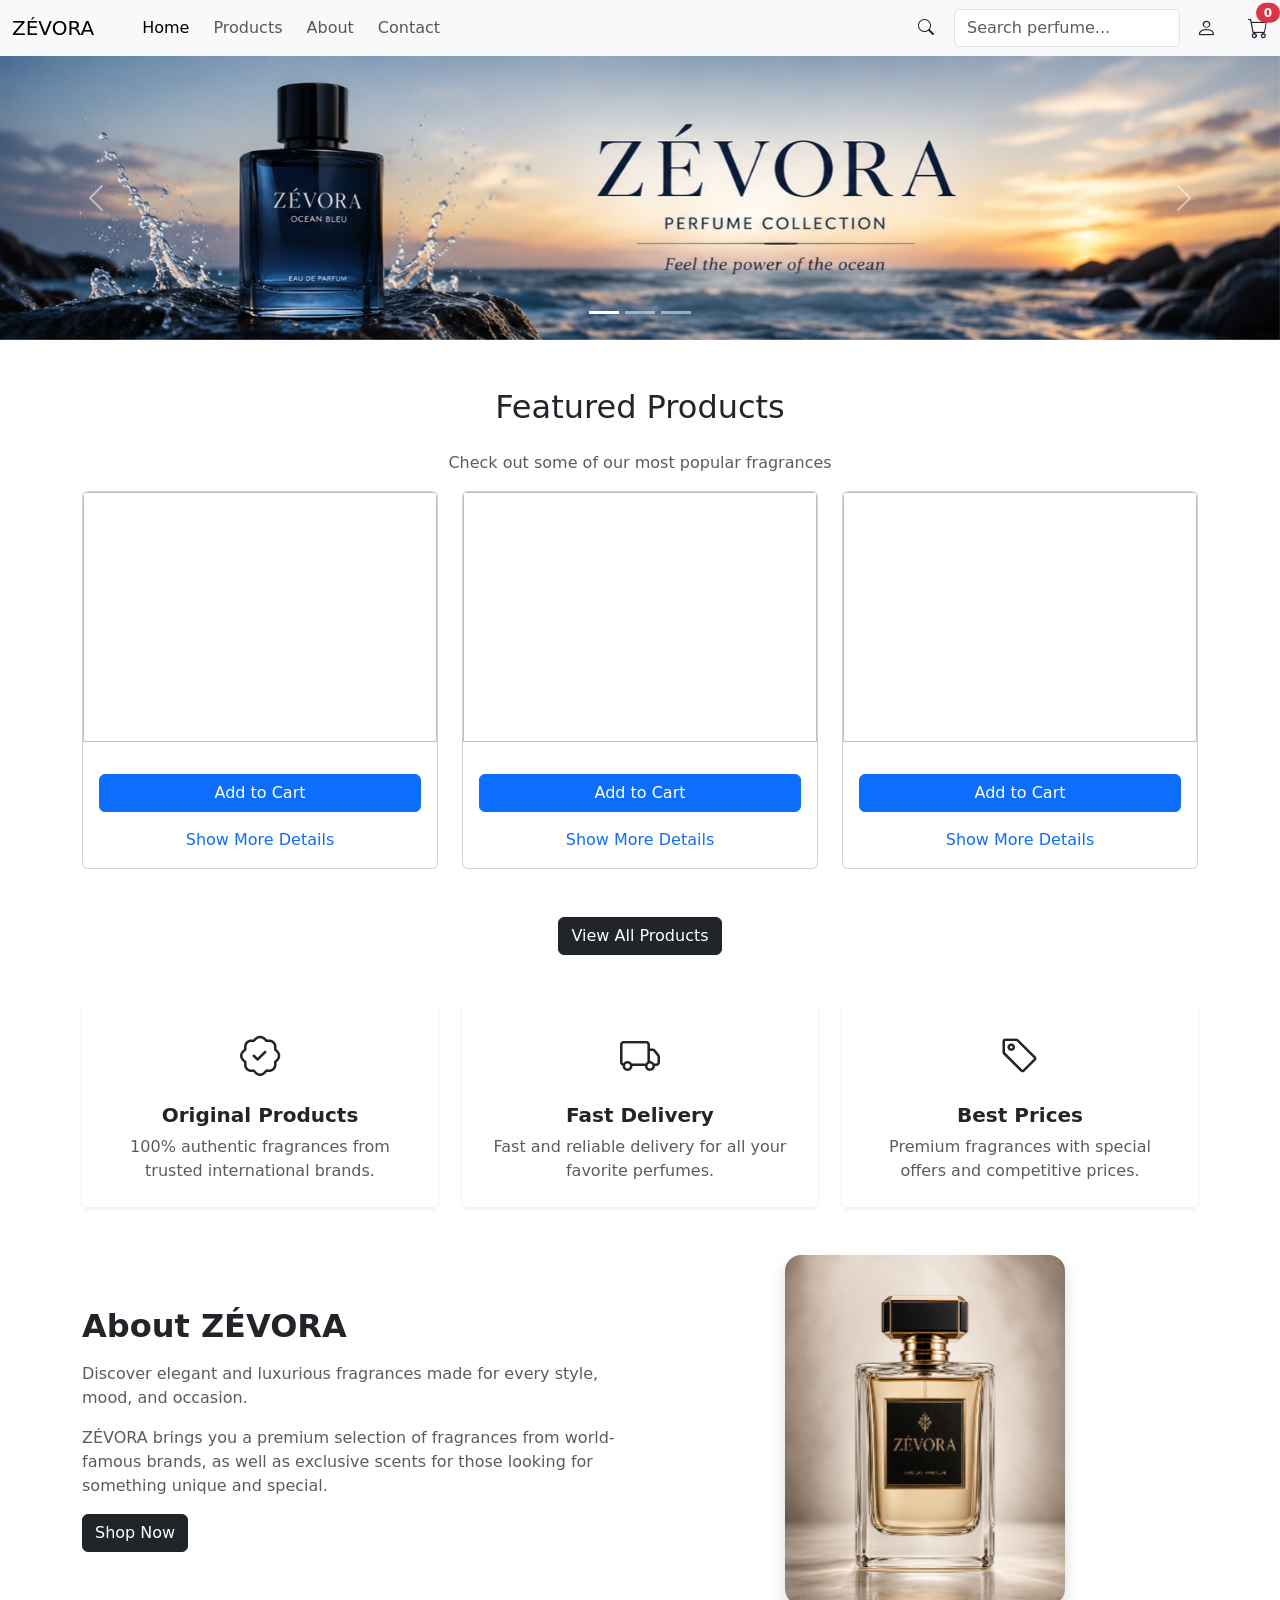
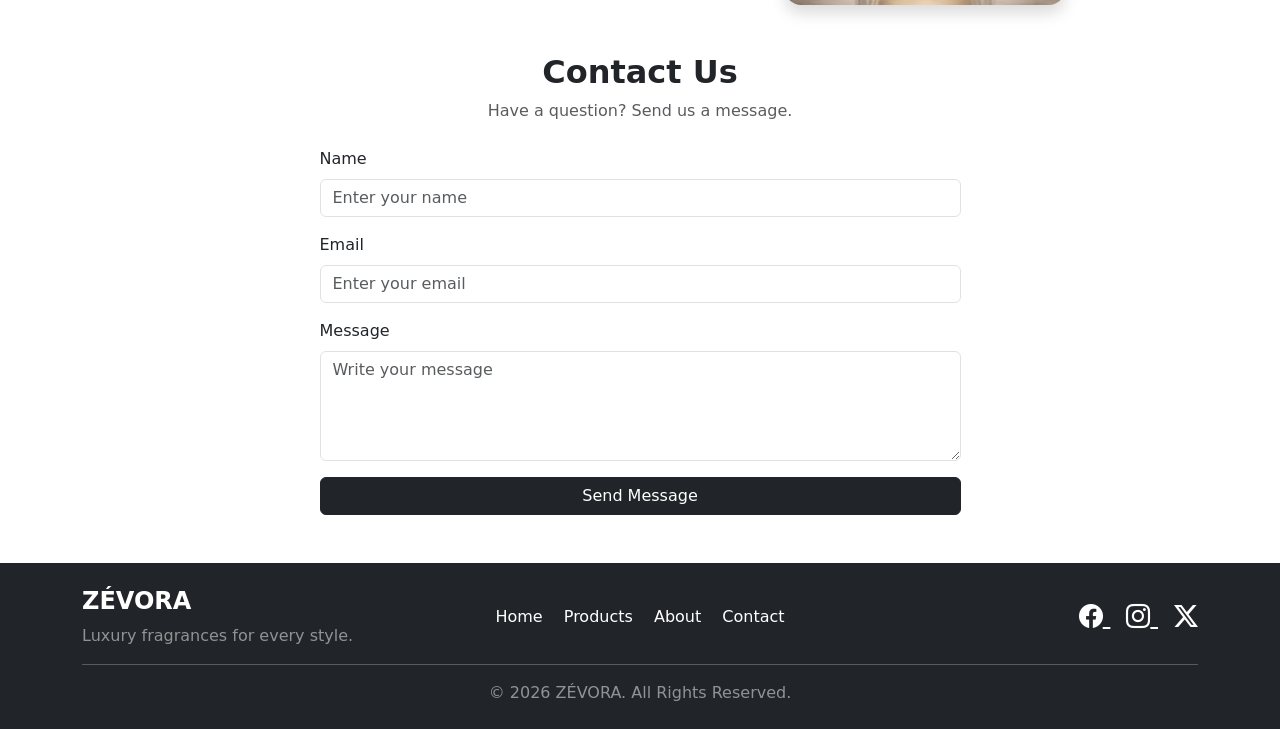
<file: index.html>
<!DOCTYPE html>
<html lang="en">
<head>
    <meta charset="UTF-8">
    <meta name="viewport" content="width=device-width, initial-scale=1.0">
    <title>ZÉVORA</title>
    <link rel="icon" type="image/png" href="./img/logo.png">
   <link rel="stylesheet" href="Css/style.css?v=2">
    <link rel="stylesheet" href="https://cdn.jsdelivr.net/npm/bootstrap-icons@1.13.1/font/bootstrap-icons.min.css">
    <link rel="stylesheet" href="https://cdn.jsdelivr.net/npm/bootstrap@5.3.8/dist/css/bootstrap.min.css">
</head>
<body>
    
    <nav class="navbar navbar-expand-lg bg-body-tertiary sticky-top">
        <div class="container-fluid">
            <a class="navbar-brand" href="index.html">ZÉVORA</a>
            <button class="navbar-toggler" type="button"
            data-bs-toggle="collapse"
            data-bs-target="#navbarNav"
            aria-controls="navbarNav"
            aria-expanded="false"
            aria-label="Toggle navigation">
            <span class="navbar-toggler-icon"></span>
            </button>

    <div class="collapse navbar-collapse" id="navbarNav">
      <ul class="navbar-nav  ms-4 gap-2">
        <li class="nav-item">
          <a class="nav-link active" aria-current="page" href="index.html">Home</a>
        </li>
        <li class="nav-item">
          <a class="nav-link" href="products.html">Products</a>
        </li>
        <li class="nav-item">
          <a class="nav-link" href="#about">About</a>
        </li>
        <li class="nav-item">
          <a class="nav-link" href="#contact">Contact</a>
        </li>
      </ul>
      <div class="d-flex align-items-center ms-lg-auto mt-3 mt-lg-0 nav-tools">
            <i class="bi bi-search me-3 p-1"></i>
            <input
            type="text"
            id="searchInput"
            class="form-control me-3 nav-search"
            placeholder="Search perfume..."
            >
        <a href="login.html" class="text-dark me-3">
            <i class="bi bi-person fs-5"></i>
        </a>
     </div>
        <div class="position-relative d-inline-block ms-3 mt-3 mt-lg-0">
    <a href="cart.html" class="text-dark">
        <i class="bi bi-cart fs-5"></i>
        </a>

    <span id="cartCount" class="position-absolute top-0 start-100 translate-middle badge rounded-pill bg-danger">
        0
    </span>
</div>

    </div>
  </div>
</nav>

    <div class="container-fluid px-0">
        <div id="carouselExampleRide"
         class="carousel slide " 
         data-bs-ride="carousel"
         data-bs-interval="3000">
        <div class="carousel-indicators">
            <button type="button"
                data-bs-target="#carouselExampleRide"
                data-bs-slide-to="0"
                class="active"
                aria-current="true">
            </button>

            <button type="button"
                    data-bs-target="#carouselExampleRide"
                    data-bs-slide-to="1">
            </button>

            <button type="button"
                    data-bs-target="#carouselExampleRide"
                    data-bs-slide-to="2">
            </button>

        </div>
            <div class="carousel-inner">
            <div class="carousel-item active">
            <img src="./img/zevora_ocean_banner.jpg" class="d-block w-100 banner-img"  alt="Dior Sauvage">
             <!-- <div class="carousel-caption d-none d-md-block">
                <h2>Discover Your Signature Scent</h2>
                <p>Find the perfect fragrance for every moment.</p>
             </div> -->
        </div>
        
        <div class="carousel-item">
            <img src="./img/zevora_fresh_banner.jpg" class="d-block w-100 banner-img"  alt="stronger with you">

            <!-- <div class="carousel-caption d-none d-md-block  ">
                <div class="d-inline-block bg-dark bg-opacity-50 rounded px-4 py-2">
                    <h3 class="mb-1">Stronger With You</h3>
                    <p class="mb-0">Warm. Elegant. Unforgettable.</p>
                </div>
            </div> -->
        </div>
        <div class="carousel-item">
            <img src="./img/zevora_winter_banner.jpg" class="d-block w-100 banner-img" alt="Tom Ford">
            <!-- <div class="carousel-caption d-none d-md-block">
                <h2>Tom Ford</h2>
                <p>Experience luxury in every spray.</p>
            </div> -->
        </div>
    </div>




  <button class="carousel-control-prev" type="button" data-bs-target="#carouselExampleRide" data-bs-slide="prev">
    <span class="carousel-control-prev-icon" aria-hidden="true"></span>
    <span class="visually-hidden">Previous</span>
  </button>
  <button class="carousel-control-next" type="button" data-bs-target="#carouselExampleRide" data-bs-slide="next">
    <span class="carousel-control-next-icon" aria-hidden="true"></span>
    <span class="visually-hidden">Next</span>
  </button>
    </div>
</div>

<div class="container my-5">

    <h2 class="text-center mb-4">Featured Products</h2>

    <p class="text-center text-muted">
        Check out some of our most popular fragrances
    </p>
 
        <div class="row g-3 g-md-4 row-cols-2 row-cols-lg-3" id="productsContainer">
                    <div class="col product-card  ">
                        <div class="card h-100">
                            <img class="card-img-top product-img">
                            <div class="card-body">
                                <h5 class="product-name"></h5>
                                <p class="product-brand"></p>
                                <p class="product-rating"></p>
                                <h5 class="product-price text-success"></h5>
                                <div class="d-grid gap-2 col-6 w-100">
                                    <button class="btn btn-primary add-cart" type="button">Add to Cart</button>
                                </div>
                                <a class="show-details d-block mt-3 text-center link-offset-2 link-offset-3-hover link-underline link-underline-opacity-0 link-underline-opacity-75-hover" href="#">

                                Show More Details
                            </a>
                            </div>                    
                        </div>        
                    </div>
                    <div class="col product-card ">
                        <div class="card h-100">
                            <img class="card-img-top product-img" >
                            <div class="card-body">
                                <h5 class="product-name"></h5>
                                <p class="product-brand"></p>
                                <p class="product-rating"></p>
                                <h5 class="product-price text-success "></h5>
                                <div class="d-grid gap-2 col-6 w-100">
                                    <button class="btn btn-primary add-cart" type="button">Add to Cart</button>
                                </div>
                                <a class="show-details d-block mt-3 text-center link-offset-2 link-offset-3-hover link-underline link-underline-opacity-0 link-underline-opacity-75-hover" href="#">

                                Show More Details
                            </a>
                            </div>                    
                        </div>        
                    </div>
                    
                        <div class="col product-card ">
                        <div class="card h-100">
                            <img class="card-img-top product-img">
                            <div class="card-body">
                                <h5 class="product-name"></h5>
                                <p class="product-brand"></p>
                                <p class="product-rating"></p>
                                <h5 class="product-price text-success"></h5>
                                <div class="d-grid gap-2 col-6 w-100">
                                    <button class="btn btn-primary add-cart" type="button">Add to Cart</button>
                                </div>
                                <a class="show-details d-block mt-3 text-center link-offset-2 link-offset-3-hover link-underline link-underline-opacity-0 link-underline-opacity-75-hover" href="#">

                                Show More Details
                            </a>
                            </div>
                        </div>
                    </div>               
                </div>
            </div>
        </div>
    </div>
</div>
<div class="text-center mt-4">
                    <a href="products.html" class="btn btn-dark">
                        View All Products
                    </a>
</div>


<section class="container my-5">
    <div class="row g-4 text-center">
        <div class="col-md-4">
            <div class="card h-100 shadow-sm border-0 p-4">

                <i class="bi bi-patch-check fs-1 mb-3"></i>
                <h5 class="fw-bold">
                    Original Products
                </h5>
                <p class="text-muted mb-0">
                    100% authentic fragrances from trusted international brands.
                </p>
            </div>
        </div>

        <div class="col-md-4">
            <div class="card h-100 shadow-sm border-0 p-4">
                <i class="bi bi-truck fs-1 mb-3"></i>
                <h5 class="fw-bold">
                    Fast Delivery
                </h5>
                <p class="text-muted mb-0">
                    Fast and reliable delivery for all your favorite perfumes.
                </p>
            </div>
        </div>

        <div class="col-md-4">
            <div class="card h-100 shadow-sm border-0 p-4">
                <i class="bi bi-tag fs-1 mb-3"></i>
                <h5 class="fw-bold">
                    Best Prices
                </h5>
                <p class="text-muted mb-0">
                    Premium fragrances with special offers and competitive prices.
                </p>
            </div>
        </div>
    </div>
</section>

<section id="about" class="container my-5">
    <div class="row align-items-center g-4">
        <div class="col-md-6 text-center text-md-start">
            <h2 class="fw-bold mb-3">About ZÉVORA</h2>

            <p class="text-muted">
                Discover elegant and luxurious fragrances made for every
                style, mood, and occasion.
            </p>

            <p class="text-muted">
               ZÉVORA brings you a premium selection of fragrances from
               world-famous brands, as well as exclusive scents for those
                looking for something unique and special.
            </p>

            <a href="#productsContainer" class="btn btn-dark">
                Shop Now
            </a>
        </div>

        <div class="col-md-6 text-center">

            <img src="./img/Zevora.png"
                class="img-fluid rounded-4 shadow Zevora"
                style="max-height: 350px; object-fit: contain;"
                alt="Perfume">

        </div>

    </div>

</section>


<section id="contact" class="container my-5">
    <div class="text-center mb-4">
        <h2 class="fw-bold">Contact Us</h2>
        <p class="text-muted">
            Have a question? Send us a message.
        </p>
    </div>

    <div class="row justify-content-center">

        <div class="col-md-7">

            <form  id="contactForm">

                <div class="mb-3">
                    <label class="form-label">Name</label>
                    <input type="text"
                        id="contactName"
                           class="form-control"
                           placeholder="Enter your name">
                </div>

                <div class="mb-3">
                    <label class="form-label">Email</label>
                    <input type="email"
                           class="form-control"
                            id="contactEmail"
                           placeholder="Enter your email">
                </div>

                <div class="mb-3">
                    <label class="form-label">Message</label>
                    <textarea class="form-control"
                              rows="4"
                              id="contactMessage"
                              placeholder="Write your message"></textarea>
                </div>

                <button type="submit" class="btn btn-dark w-100">
                    Send Message
                </button>

            </form>

        </div>

    </div>

</section>


<footer class="bg-dark text-white mt-5">
    <div class="container py-4">
        <div class="row align-items-center">

            <div class="col-md-4 text-center text-md-start mb-3 mb-md-0">
                <h4 class="fw-bold">ZÉVORA</h4>

                <p class="text-white-50 mb-0">
                    Luxury fragrances for every style.
                </p>
            </div>
            <div class="col-md-4 text-center mb-3 mb-md-0">
                <a href="index.html"
                   class="text-white text-decoration-none me-3">
                    Home
                </a>
                <a href="products.html"
                   class="text-white text-decoration-none me-3">
                    Products
                </a>
                <a href="#about"
                   class="text-white text-decoration-none me-3">
                    About
                </a>
                <a href="#contact"
                   class="text-white text-decoration-none">
                    Contact
                </a>

            </div>

            <div class="col-md-4 text-center text-md-end">

                <a href="#" class="text-white fs-4 me-3">
                    <i class="bi bi-facebook"></i>
                </a>

                <a href="#" class="text-white fs-4 me-3">
                    <i class="bi bi-instagram"></i>
                </a>

                <a href="#" class="text-white fs-4">
                    <i class="bi bi-twitter-x"></i>
                </a>

            </div>
        </div>
        <hr>
        <p class="text-center text-white-50 mb-0">
            © 2026 ZÉVORA. All Rights Reserved.
        </p>

    </div>

</footer>

<div class="toast-container position-fixed top-0 end-0 p-3">
    <div id="contactToast" class="toast" data-bs-delay="3000">

        <div class="toast-header">
            <strong class="me-auto">ZÉVORA</strong>

            <button type="button"
                    class="btn-close"
                    data-bs-dismiss="toast">
            </button>
        </div>

        <div class="toast-body">
            Your message has been sent successfully ✅
        </div>

    </div>
</div>
<script src="https://cdn.jsdelivr.net/npm/bootstrap@5.3.8/dist/js/bootstrap.bundle.min.js"></script>
<script src="js/main.js"></script>

</body>
</html>
</file>
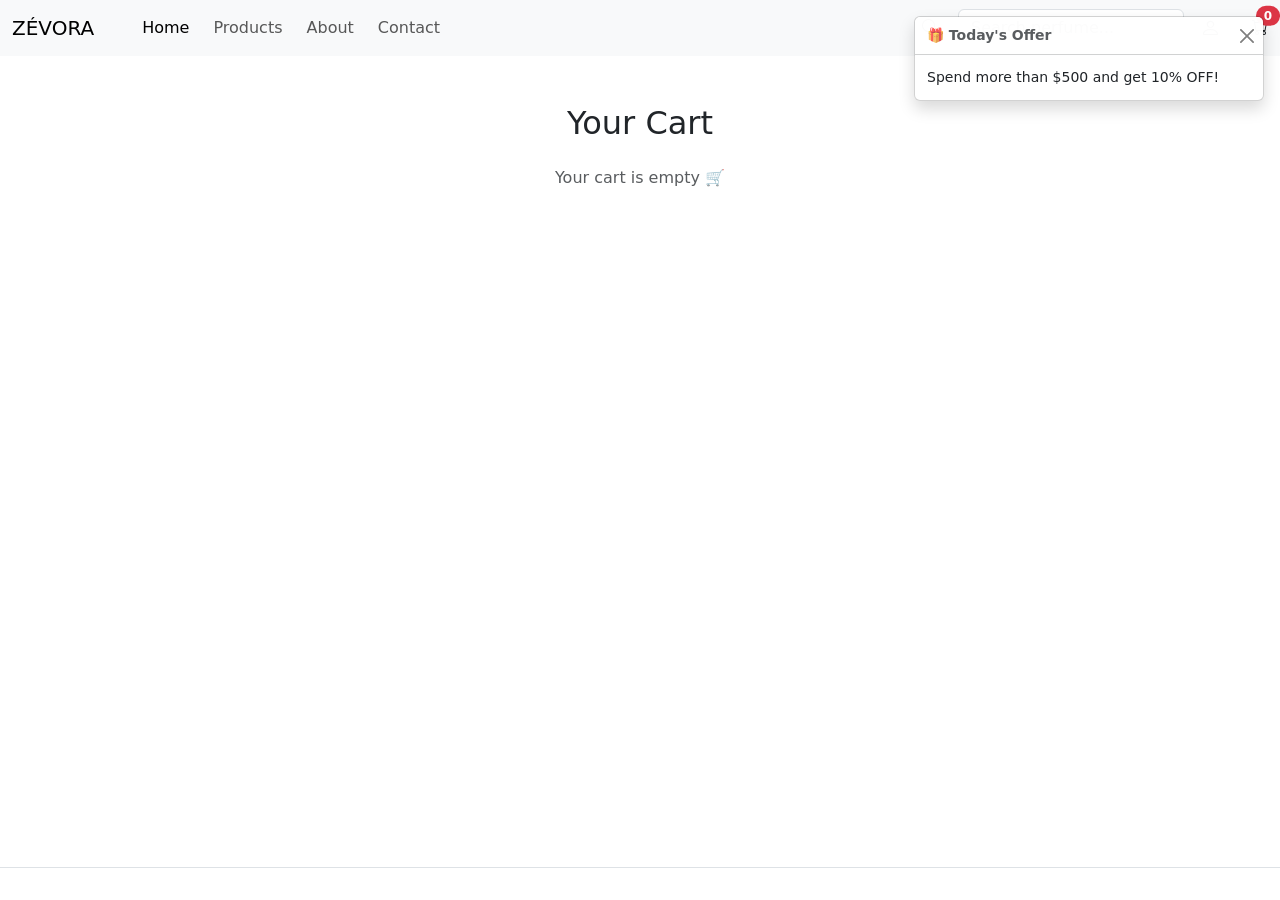
<file: cart.html>
<!DOCTYPE html>
<html lang="en">
<head>
    <meta charset="UTF-8">
    <meta name="viewport" content="width=device-width, initial-scale=1.0">
    <title>cart</title>
    <link rel="icon" type="image/png" href="./img/logo.png">
    <link rel="stylesheet" href="Css/style.css?v=2">
    <link rel="stylesheet" href="https://cdn.jsdelivr.net/npm/bootstrap-icons@1.13.1/font/bootstrap-icons.min.css">
    <link rel="stylesheet" href="https://cdn.jsdelivr.net/npm/bootstrap@5.3.8/dist/css/bootstrap.min.css">

</head>

<script src="https://cdn.jsdelivr.net/npm/bootstrap@5.3.8/dist/js/bootstrap.bundle.min.js"></script>
<body>
        <nav class="navbar navbar-expand-lg bg-body-tertiary sticky-top">
        <div class="container-fluid">
            <a class="navbar-brand" href="index.html">ZÉVORA</a>
            <button class="navbar-toggler" type="button"
            data-bs-toggle="collapse"
            data-bs-target="#navbarNav"
            aria-controls="navbarNav"
            aria-expanded="false"
            aria-label="Toggle navigation">
            <span class="navbar-toggler-icon"></span>
            </button>

    <div class="collapse navbar-collapse" id="navbarNav">
      <ul class="navbar-nav  ms-4 gap-2">
        <li class="nav-item">
          <a class="nav-link active" aria-current="page" href="index.html">Home</a>
        </li>
        <li class="nav-item">
          <a class="nav-link" href="products.html">Products</a>
        </li>
        <li class="nav-item">
          <a class="nav-link" href="index.html#about">About</a>
        </li>
        <li class="nav-item">
          <a class="nav-link" href="index.html#contact">Contact</a>
        </li>
      </ul>
      <div class="d-flex align-items-center ms-lg-auto mt-3 mt-lg-0 nav-tools">
            <i class="bi bi-search me-3 p-1"></i>
            <input
            type="text"
            id="searchInput"
            class="form-control me-3 nav-search"
            placeholder="Search perfume..."
            >
            <a href="login.html" class="text-dark me-3">
            <i class="bi bi-person fs-5"></i>
        </a>
     </div>
        <div class="position-relative d-inline-block ms-3 mt-3 mt-lg-0">
    <a href="cart.html" class="text-dark">
        <i class="bi bi-cart"></i>
        </a>

    <span id="cartCount" class="position-absolute top-0 start-100 translate-middle badge rounded-pill bg-danger">
        0
    </span>
</div>
    </div>
  </div>
</nav>
<div class="container my-5">
    <h2 class="text-center mb-4">Your Cart</h2>
    <p id="emptyCart" class="text-center text-muted d-none">
    Your cart is empty 🛒</p>
    <div id="cartContainer" class="row g-4">
    </div>
    <template id="cartTemplate">

    <div  class="col-6 col-lg-4">

        <div class="card h-100">

            <img class="card-img-top cart-img">

            <div class="card-body">

                <h5 class="card-title cart-name"></h5>

                <p class="card-text cart-brand"></p>

                <p class="cart-rating"></p>

                <h5 class="cart-price text-success"></h5>
                <button class="btn btn-danger w-100 remove-cart">
                    Remove
                </button>
            </div>

        </div>

    </div>

</template>

</div>
<div class="fixed-bottom bg-white border-top p-3">
    <div id="cartSummary" class="container d-flex justify-content-end align-items-center gap-4">
        <span id="offerMessage" class="badge text-bg-success d-none">
            10% OFF 🎉
        </span>
        <div class="text-end">
            <p class="mb-1">
                Subtotal: $<span id="subTotal">0</span>
            </p>
            <p class="mb-1 text-danger">
                Discount: -$<span id="discount">0</span>
            </p>

            <h4 class="mb-0">
                Total: $<span id="totalPrice">0</span>
            </h4>

        </div>

    </div>

</div>

<div class="toast-container position-fixed top-0 end-0 p-3">

    <div id="offerToast"
         class="toast"
         role="alert"
         data-bs-delay="4000">

        <div class="toast-header">
            <strong class="me-auto">🎁 Today's Offer</strong>

            <button type="button"
                    class="btn-close"
                    data-bs-dismiss="toast">
            </button>
        </div>

        <div class="toast-body">
            Spend more than $500 and get 10% OFF!
        </div>

    </div>

</div>

<script src="js/cart.js"></script>


</body>
</html>
</file>
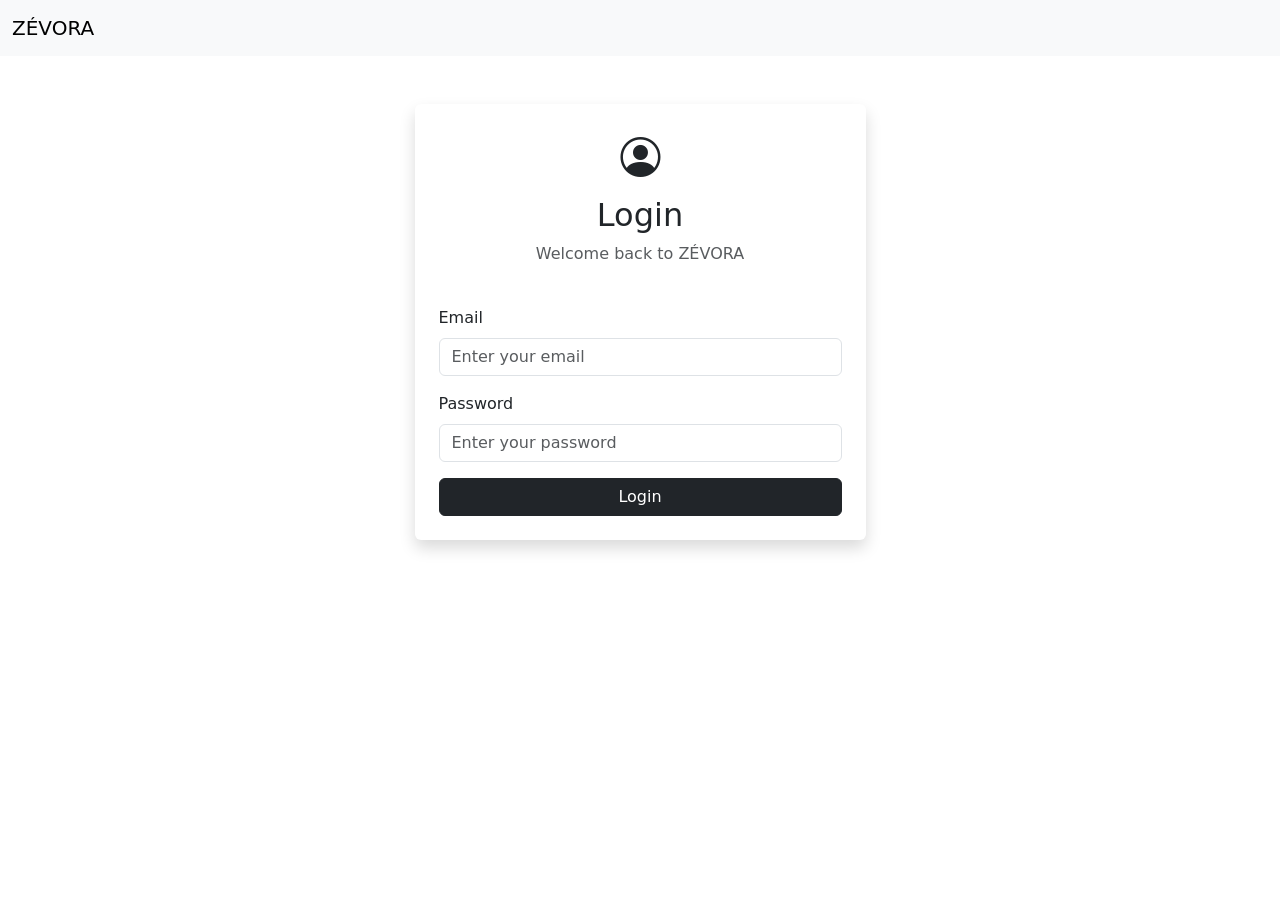
<file: login.html>
<!DOCTYPE html>
<html lang="en">
<head>
    <meta charset="UTF-8">
    <meta name="viewport" content="width=device-width, initial-scale=1.0">

    <title>Login</title>

    <link rel="stylesheet" href="Css/style.css?v=2">
    <link rel="icon" type="image/png" href="./img/logo.png">

    <link rel="stylesheet"
          href="https://cdn.jsdelivr.net/npm/bootstrap-icons@1.13.1/font/bootstrap-icons.min.css">

    <link rel="stylesheet"
          href="https://cdn.jsdelivr.net/npm/bootstrap@5.3.8/dist/css/bootstrap.min.css">
</head>

<body>
<nav class="navbar navbar-expand-lg bg-body-tertiary">
    <div class="container-fluid">

        <a class="navbar-brand" href="index.html">ZÉVORA</a>

    </div>
</nav>


<div class="container my-5">

    <div class="row justify-content-center">

        <div class="col-md-5">

            <div class="card shadow border-0 p-4">

                <div class="text-center mb-4">

                    <i class="bi bi-person-circle fs-1"></i>

                    <h2 class="mt-2">
                        Login
                    </h2>

                    <p class="text-muted">
                        Welcome back to ZÉVORA
                    </p>

                </div>

                <form id="loginForm">

                    <div class="mb-3">

                        <label class="form-label">
                            Email
                        </label>

                        <input type="email"
                               id="loginEmail"
                               class="form-control"
                               placeholder="Enter your email">

                    </div>


                    <div class="mb-3">

                        <label class="form-label">
                            Password
                        </label>

                        <input type="password"
                               id="loginPassword"
                               class="form-control"
                               placeholder="Enter your password">

                    </div>


                    <button type="submit"
                            class="btn btn-dark w-100">
                        Login
                    </button>

                </form>

            </div>

        </div>

    </div>

</div>


<div class="toast-container position-fixed top-0 end-0 p-3">

    <div id="loginToast"
         class="toast"
         data-bs-delay="3000">

        <div class="toast-header">

            <strong class="me-auto">
                ZÉVORA
            </strong>

            <button type="button"
                    class="btn-close"
                    data-bs-dismiss="toast">
            </button>

        </div>

        <div id="loginToastMessage"
             class="toast-body">
        </div>

    </div>

</div>

<script src="https://cdn.jsdelivr.net/npm/bootstrap@5.3.8/dist/js/bootstrap.bundle.min.js"></script>
<script src="js/login.js"></script>
</body>
</html>
</file>
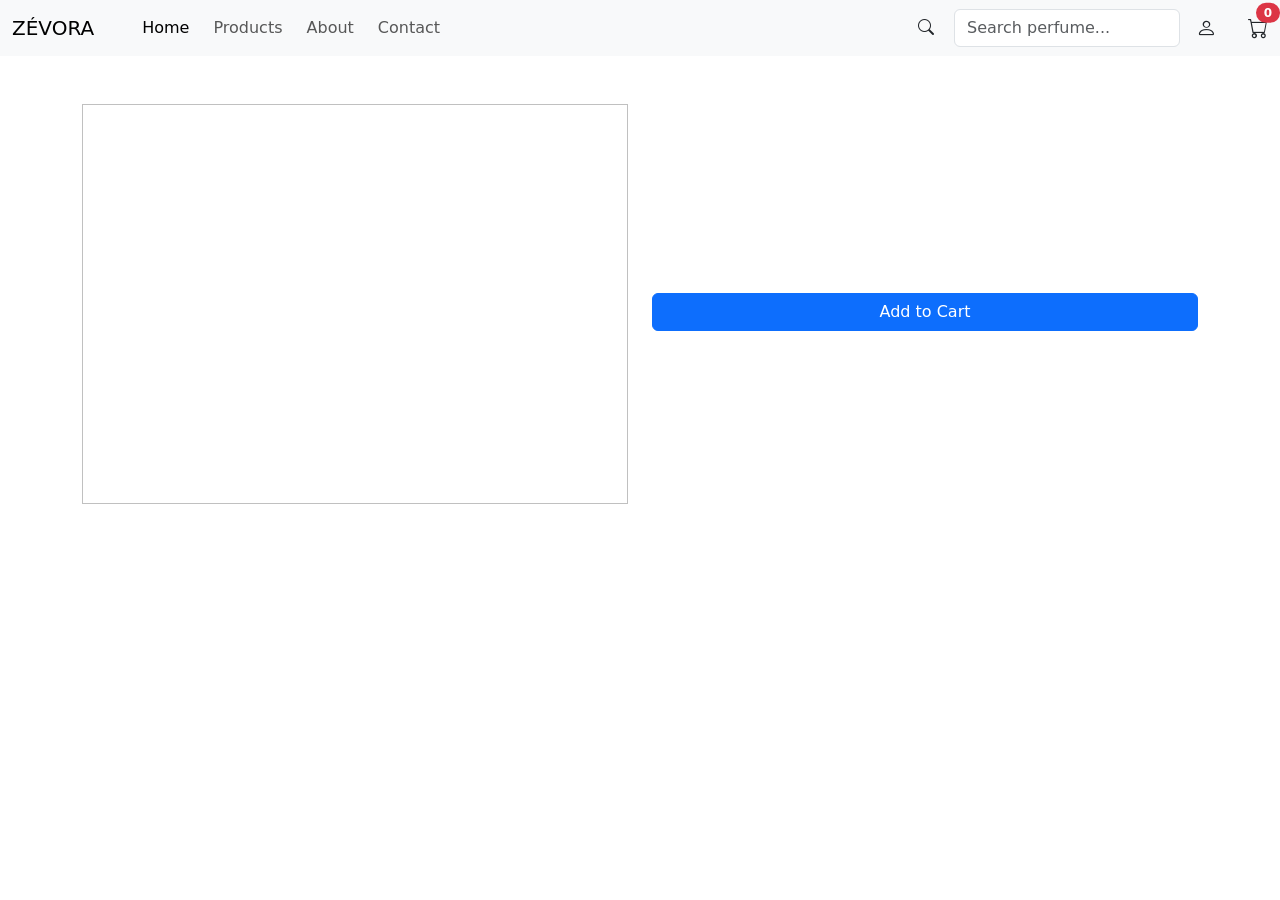
<file: product.html>
<!DOCTYPE html>
<html lang="en">
<head>
    <meta charset="UTF-8">
    <meta name="viewport" content="width=device-width, initial-scale=1.0">
    <title>Product</title>
    <link rel="icon" type="image/png" href="./img/logo.png">
   <link rel="stylesheet" href="Css/style.css?v=2">
    <link rel="stylesheet" href="https://cdn.jsdelivr.net/npm/bootstrap-icons@1.13.1/font/bootstrap-icons.min.css">
    <link rel="stylesheet" href="https://cdn.jsdelivr.net/npm/bootstrap@5.3.8/dist/css/bootstrap.min.css">
</head>
<body>
      <nav class="navbar navbar-expand-lg bg-body-tertiary sticky-top">
        <div class="container-fluid">
            <a class="navbar-brand" href="index.html">ZÉVORA</a>
            <button class="navbar-toggler" type="button"
            data-bs-toggle="collapse"
            data-bs-target="#navbarNav"
            aria-controls="navbarNav"
            aria-expanded="false"
            aria-label="Toggle navigation">
            <span class="navbar-toggler-icon"></span>
            </button>

    <div class="collapse navbar-collapse" id="navbarNav">
      <ul class="navbar-nav  ms-4 gap-2">
        <li class="nav-item">
          <a class="nav-link active" aria-current="page" href="index.html">Home</a>
        </li>
        <li class="nav-item">
          <a class="nav-link" href="products.html">Products</a>
        </li>
        <li class="nav-item">
          <a class="nav-link" href="index.html#about">About</a>
        </li>
        <li class="nav-item">
          <a class="nav-link" href="index.html#contact">Contact</a>
        </li>
      </ul>
       <div class="d-flex align-items-center ms-lg-auto mt-3 mt-lg-0 nav-tools">
            <i class="bi bi-search me-3 p-1"></i>
            <input
            type="text"
            id="searchInput"
            class="form-control me-3 nav-search"
            placeholder="Search perfume..."
            >
        <a href="login.html" class="text-dark me-3">
            <i class="bi bi-person fs-5"></i>
        </a>
     </div>
        <div class="position-relative ms-3 mt-3 mt-lg-0">
    <a href="cart.html" class="text-dark">
        <i class="bi bi-cart fs-5"></i>
        </a>

    <span id="cartCount" class="position-absolute top-0 start-100 translate-middle badge rounded-pill bg-danger">
        0
    </span>
</div>

    </div>
  </div>
</nav>
    <div class="container my-5">

    <div class="row g-4 align-items-center">

        <div class="col-12 col-md-6">
            <img id="productImage" class="w-100 product-detail-img">
        </div>

        <div class="col-12 col-md-6">

            <h2 id="productName"></h2>

            <p id="productBrand" class="text-muted"></p>

            <p id="productDescription"></p>

            <p id="productRating"></p>

            <h3 id="productPrice" class="text-success"></h3>

            <button class="btn btn-primary add-cart w-100">Add to Cart</button>

        </div>

    </div>
<script src="js/product.js"></script>
<script src="https://cdn.jsdelivr.net/npm/bootstrap@5.3.8/dist/js/bootstrap.bundle.min.js"></script>
</div>
</body>
</html>
</file>
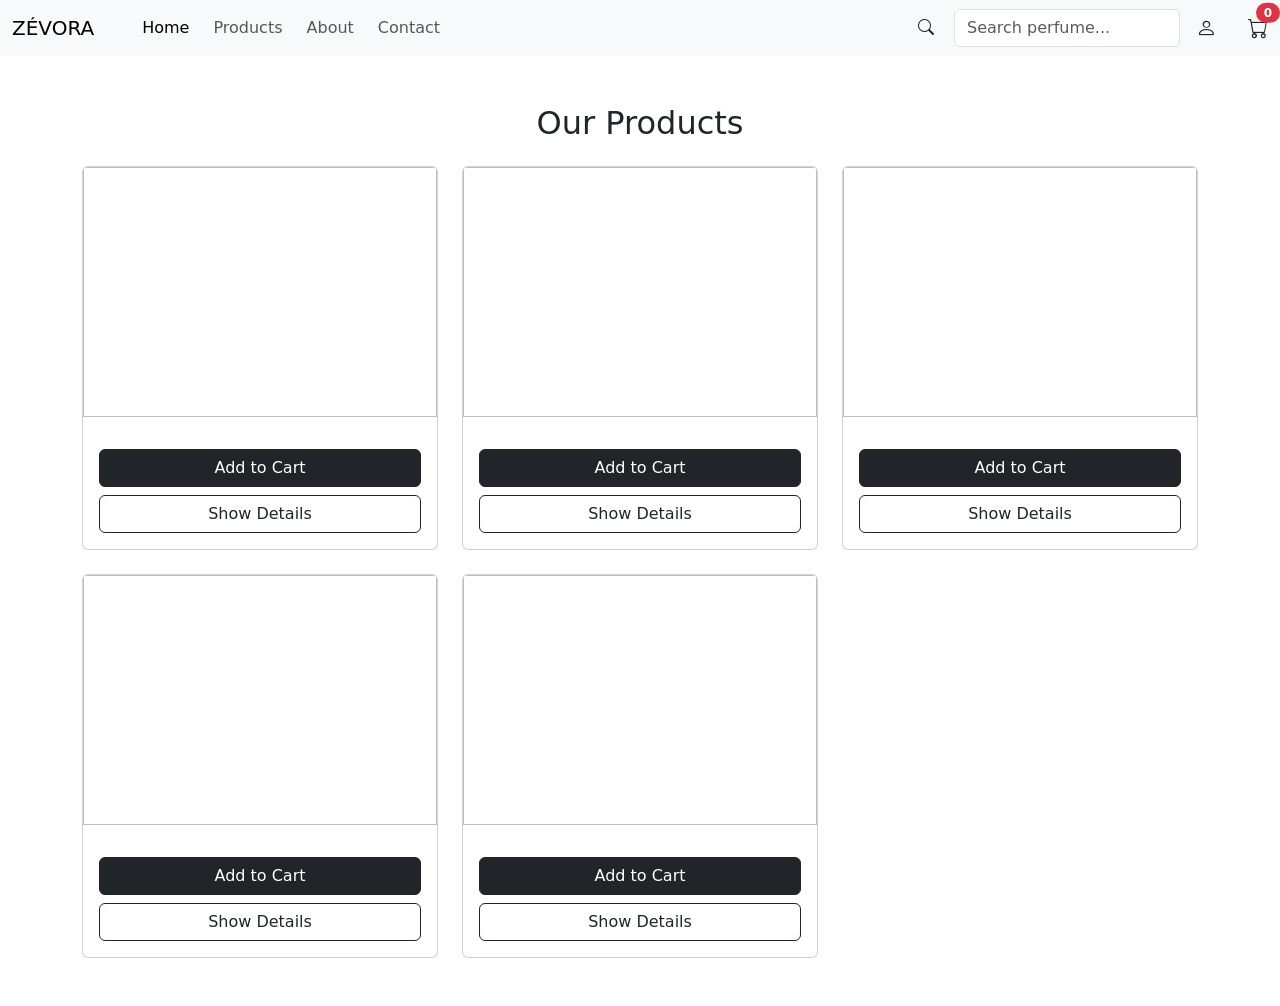
<file: products.html>
<!DOCTYPE html>
<html lang="en">
<head>
    <meta charset="UTF-8">
    <meta name="viewport" content="width=device-width, initial-scale=1.0">
    <title>products</title>
    <link rel="icon" type="image/png" href="./img/logo.png">
    <link rel="stylesheet" href="Css/style.css?v=2">
    <link rel="stylesheet" href="https://cdn.jsdelivr.net/npm/bootstrap-icons@1.13.1/font/bootstrap-icons.min.css">
    <link rel="stylesheet" href="https://cdn.jsdelivr.net/npm/bootstrap@5.3.8/dist/css/bootstrap.min.css">

</head>
<body>
<nav class="navbar navbar-expand-lg bg-body-tertiary sticky-top">
        <div class="container-fluid">
            <a class="navbar-brand" href="index.html">ZÉVORA</a>
            <button class="navbar-toggler" type="button"
            data-bs-toggle="collapse"
            data-bs-target="#navbarNav"
            aria-controls="navbarNav"
            aria-expanded="false"
            aria-label="Toggle navigation">
            <span class="navbar-toggler-icon"></span>
            </button>

    <div class="collapse navbar-collapse" id="navbarNav">
      <ul class="navbar-nav  ms-4 gap-2">
        <li class="nav-item">
          <a class="nav-link active" aria-current="page" href="index.html">Home</a>
        </li>
        <li class="nav-item">
          <a class="nav-link" href="products.html">Products</a>
        </li>
        <li class="nav-item">
          <a class="nav-link" href="index.html#about">About</a>
        </li>
        <li class="nav-item">
          <a class="nav-link" href="index.html#contact">Contact</a>
        </li>
      </ul>
      <div class="d-flex align-items-center ms-lg-auto mt-3 mt-lg-0 nav-tools">
            <i class="bi bi-search me-3 p-1"></i>
            <input
            type="text"
            id="searchInput"
            class="form-control me-3 nav-search"
            placeholder="Search perfume..."
            >
            <a href="login.html" class="text-dark me-3">
            <i class="bi bi-person fs-5"></i>
             </a>
     </div>
        <div class="position-relative d-inline-block ms-3 mt-3 mt-lg-0">
            <a href="cart.html" class="text-dark">
                <i class="bi bi-cart fs-5""></i>
                </a>

                <span id="cartCount" class="position-absolute top-0 start-100 translate-middle badge rounded-pill bg-danger">
                    0
                </span>
        </div>

    </div>
  </div>
</nav>

<div class="container my-5">

    <h2 class="text-center mb-4">
        Our Products
    </h2>

    <div class="row g-3 g-md-4 row-cols-2 row-cols-lg-3" id="productsContainer">
        <div class="col product-card">
            <div class="card h-100">

                <img class="card-img-top product-img">

                <div class="card-body">
                    <h5 class="card-title product-name"></h5>
                    <p class="product-brand text-muted"></p>
                    <p class="product-rating"></p>
                    <h5 class="product-price text-success"></h5>
                    <button class="btn btn-dark w-100 add-cart mb-2">
                        Add to Cart
                    </button>
                    <a class="btn btn-outline-dark w-100 show-details">
                        Show Details
                    </a>

                </div>

            </div>
      </div>
      <div class="col product-card">
            <div class="card h-100">

                <img class="card-img-top product-img">

                <div class="card-body">
                    <h5 class="card-title product-name"></h5>
                    <p class="product-brand text-muted"></p>
                    <p class="product-rating"></p>
                    <h5 class="product-price text-success"></h5>
                    <button class="btn btn-dark w-100 add-cart mb-2">
                        Add to Cart
                    </button>
                    <a class="btn btn-outline-dark w-100 show-details">
                        Show Details
                    </a>

                </div>

            </div>
      </div>
      <div class="col product-card">
            <div class="card h-100">

                <img class="card-img-top product-img">
                <div class="card-body">
                    <h5 class="card-title product-name"></h5>
                    <p class="product-brand text-muted"></p>
                    <p class="product-rating"></p>
                    <h5 class="product-price text-success"></h5>
                    <button class="btn btn-dark w-100 add-cart mb-2">
                        Add to Cart
                    </button>
                    <a class="btn btn-outline-dark w-100 show-details">
                        Show Details
                    </a>
                </div>
            </div>
      </div>
      <div class="col product-card">
            <div class="card h-100">
                <img class="card-img-top product-img">
                <div class="card-body">
                    <h5 class="card-title product-name"></h5>
                    <p class="product-brand text-muted"></p>
                    <p class="product-rating"></p>
                    <h5 class="product-price text-success"></h5>
                    <button class="btn btn-dark w-100 add-cart mb-2">
                        Add to Cart
                    </button>
                    <a class="btn btn-outline-dark w-100 show-details">
                        Show Details
                    </a>

                </div>

            </div>
      </div>
      <div class="col product-card">
            <div class="card h-100">

               <img class="card-img-top product-img">
                <div class="card-body">
                    <h5 class="card-title product-name"></h5>
                    <p class="product-brand text-muted"></p>
                    <p class="product-rating"></p>
                    <h5 class="product-price text-success"></h5>
                    <button class="btn btn-dark w-100 add-cart mb-2">
                        Add to Cart
                    </button>
                    <a class="btn btn-outline-dark w-100 show-details">
                        Show Details
                    </a>

                </div>

            </div>
      </div>
      

    </div>

</div>
<script src="https://cdn.jsdelivr.net/npm/bootstrap@5.3.8/dist/js/bootstrap.bundle.min.js"></script>    
<script src="js/main.js"></script>
</body>
</html>
</file>
<file: Css/style.css>
.product-img {
    height: 250px;
    object-fit: contain;
}
.nav-search {
    width: 200px;
}
.product-card .card {
    transition: 0.3s;
}
.product-card .card:hover {
    transform: translateY(-8px);
}
.Zevora{
    transition: 0.3s;
}

.Zevora:hover{
    transform: scale(1.05);
}
.banner-img {
    width: 100%;
    height:auto;
    object-fit: cover;

}
.product-detail-img {
    height: 400px;
    object-fit: contain;
}
.cart-img {
    height: 250px;
    object-fit: contain;
}
@media (max-width: 991px) {
    .nav-tools {
        width: 100%;
    }

    .nav-search {
        width: 100%;
    }
}

@media (max-width: 767px) {

     .banner-img {
        width: 100%;
        height: auto;
        object-fit: contain;
    }

    .product-img {
        height: 150px;
    }

    .product-card .card-body {
        padding: 10px;
    }

    .product-card .product-name {
        font-size: 15px;
    }

    .product-card .product-brand,
    .product-card .product-rating {
        font-size: 13px;
    }

    .product-card .product-price {
        font-size: 16px;
    }

    .product-card .btn,
    .product-card .show-details {
        font-size: 13px;
    }
    .product-detail-img {
        height: 280px;
    }
    .cart-img {
        height: 150px;
    }

    .cart-name {
        font-size: 15px;
    }

}
</file>
